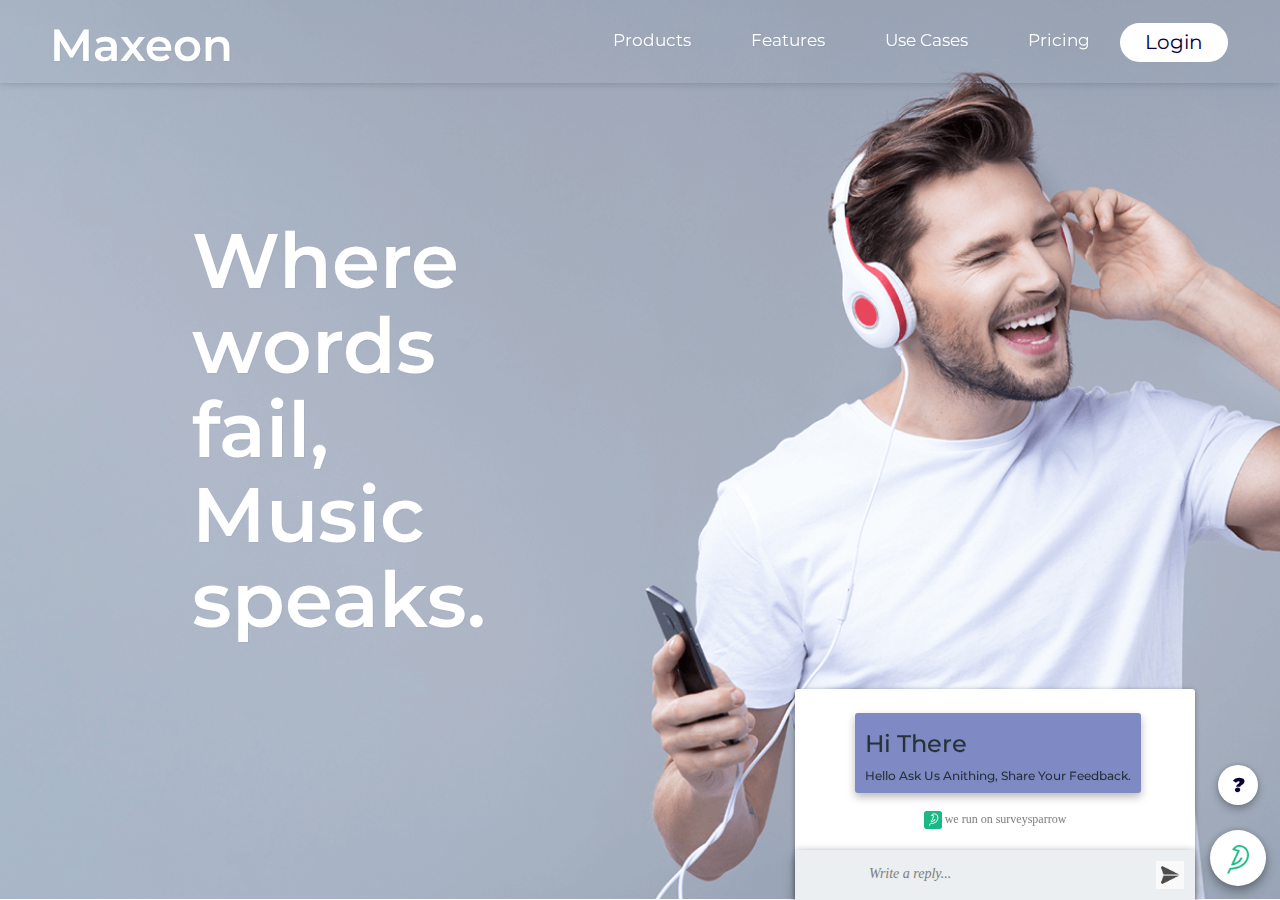
<file: index.html>
<!DOCTYPE html>
<html lang="en">

<head>
  <meta charset="UTF-8">
  <meta name="viewport" content="width=device-width, initial-scale=1.0">
  <title>My Task</title>
  <link rel="stylesheet" href="css/main.css">
  <link rel="stylesheet" href="css/bootstrap.min.css">
  <link rel="stylesheet" href="css/slick.css">
  <link rel="stylesheet" href="css/slick-theme.css">

  <!-- FAV ICON -->
  <link rel="shortcut icon" href="images/sparrow favicon.png">

  <!-- FONT START -->
  <link rel="preconnect" href="https://fonts.googleapis.com">
  <link rel="preconnect" href="https://fonts.gstatic.com" crossorigin>
  <link href="https://fonts.googleapis.com/css2?family=Montserrat:wght@400;800&display=swap" rel="stylesheet">
  <!-- FONT END -->
</head>

<body>
  <header>
    <nav class="navbar navbar-fixed-top text-center" id="nav-bar">
      <div class="container-fluid">
        <!-- Brand and toggle get grouped for better mobile display -->
        <div class="navbar-header">
          <button type="button" class="navbar-toggle collapsed" data-toggle="collapse"
            data-target="#bs-example-navbar-collapse-1" aria-expanded="false">
            <span class="sr-only">Toggle navigation</span>
            <span class="icon-bar"></span>
            <span class="icon-bar"></span>
            <span class="icon-bar"></span>
          </button>
          <a class="navbar-brand" href="#"><i class="far fa-sun"></i>Maxeon</a>
        </div>

        <!-- Collect the nav links, forms, and other content for toggling -->
        <div class="collapse navbar-collapse" id="bs-example-navbar-collapse-1">
          <ul class="nav navbar-nav navbar-right">
            <li><a href="#home">Products</a></li>
            <li><a href="#home">Features</a></li>
            <li><a href="#home">Use Cases</a></li>
            <li><a href="#home">Pricing</a></li>

            <!-- LOG BUTTON START -->




            <button id="button_align" onclick="document.getElementById('id01').style.display='block'"
              style="width:auto;">Login</button>

            <div id="id01" class="modal">

              <form class="modal-content animate" action="/action_page.php" method="post">
                <div class="imgcontainer">
                  <span onclick="document.getElementById('id01').style.display='none'" class="close"
                    title="Close Modal">&times;</span>
                  <img src="images/avatar_img.jfif" alt="Avatar" class="avatar">
                </div>

                <div class="container">
                  <label for="uname"><b>Username</b></label>
                  <input type="text" placeholder="Enter Username" name="uname" required>

                  <label for="psw"><b>Password</b></label>
                  <input type="password" placeholder="Enter Password" name="psw" required>

                  <button class="s_button" type="submit">Login</button>
                  <label>
                    <input type="checkbox" checked="checked" name="remember"> Remember me
                  </label>
                </div>

                <div class="container" style="background-color:#f1f1f1">
                  <button id="c_button" type="button" onclick="document.getElementById('id01').style.display='none'"
                    class="cancelbtn">Cancel</button>
                  <span class="psw">Forgot <a href="#">password?</a></span>
                </div>
              </form>
            </div>



            <!-- LOG BUTTON END -->

          </ul>
        </div><!-- /.navbar-collapse -->
      </div><!-- /.container -->
    </nav>
  </header>

  <section>
    <div class="container-fluid" id="nav_bottom_align">
      <div class="row">
        <div class="col-lg-12 p-0">
          <div class="main_bg"></div>

          <div class="hero_item">
            <h1 class="h1_wfms">Where words fail, Music speaks.</h1>
          </div>

        </div>
      </div>
    </div>
  </section>

  <!-- REAL TIME CHAT START -->

  <section>
    <div class="fabs">
      <div class="chat">
        <div class="chat_header">
          <span id="chat_head">Live Chat</span>
          <div class="chat_loader"></div>
          <div class="chat_option"><i class="zmdi zmdi-more-vert"></i>
            <ul>
              <li><span class="chat_color" style="border:solid 5px #2196F3" color="blue"></span></li>
              <li><span class="chat_color" style="border:solid 5px #00bcd4" color="cyan"></span></li>
              <li><span class="chat_color" style="border:solid 5px #607d8b" color="blue-grey"></span></li>
              <li><span class="chat_color" style="border:solid 5px #4caf50" color="green"></span></li>
              <li><span class="chat_color" style="border:solid 5px #8bc34a" color="light-green"></span></li>
              <li><span class="chat_color" style="border:solid 5px #cddc39" color="lime"></span></li>
              <li><span class="chat_color" style="border:solid 5px #ffc107" color="amber"></span></li>
              <li><span class="chat_color" style="border:solid 5px #ff5722" color="deep-orange"></span></li>
              <li><span class="chat_color" style="border:solid 5px #f44336" color="red"></span></li>
            </ul>
          </div>

        </div>
        <div class="chat_login">
          <a id="chat_send_email" class="fab"><i class="zmdi zmdi-email"></i></a>
          <input id="chat_log_email" placeholder="Email"></input>
          <div class="chat_login_alert"></div>
        </div>
        <div id="chat_converse" class="chat_converse">
          <span class="chat_msg_item chat_msg_item_admin">
            <h6 class="h6_head">Hi There</h6>
            Hello Ask Us Anithing, Share Your Feedback.
          </span>
        </div>
        <div class="ch_align">
          <span class="ch_text"><img class="ch_fav" src="images/sparrow favicon.png" alt="fav"> we run on
            surveysparrow</span>
        </div>
        <div class="fab_field">
          <a id="fab_listen" class="fab"><i class="zmdi zmdi-mic-outline"></i></a>
          <a id="fab_send" class="fab"><i class="zmdi zmdi-mail-send"><img class="fab_icon" src="images/fab_send.jfif"
                alt="fabsend"></i></a>
          <textarea id="chatSend" name="chat_message" placeholder="Write a reply..."
            class="chat_field chat_message"></textarea>
        </div>
      </div>
      <a target="_blank" id="fab_help" class="fab"><i class="zmdi zmdi-help-outline">?</i></a>
      <a id="prime" class="fab"><i class="prime zmdi zmdi-plus"><img class="sparrow_chat_icon"
            src="images/Sparrow Bird.png" alt="icon"></i></a>
    </div>
  </section>

  <!-- REAL TIME CHAT END -->




  <script src="js/jquery.min.js"></script>
  <script src="js/slick.min.js"></script>
  <script src="https://maxcdn.bootstrapcdn.com/bootstrap/4.5.0/js/bootstrap.min.js"></script>
  <script src="https://cdnjs.cloudflare.com/ajax/libs/twitter-bootstrap/3.3.7/js/bootstrap.min.js"></script>
  <script src="js/main.js"></script>
</body>

</html>
</file>
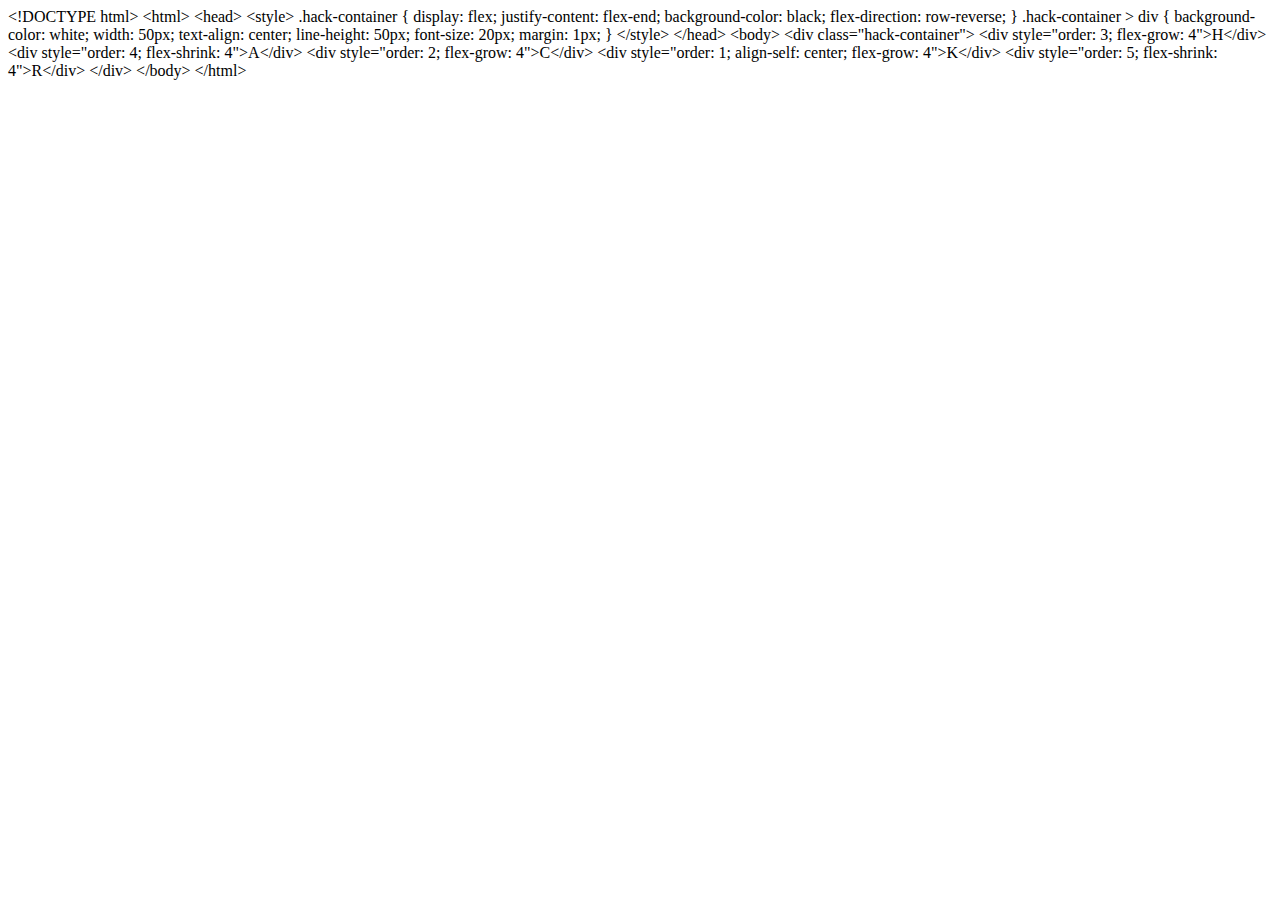
<file: css/test.html>
<!DOCTYPE html>
<html lang="en">
<head>
    <meta charset="UTF-8">
    <meta http-equiv="X-UA-Compatible" content="IE=edge">
    <meta name="viewport" content="width=device-width, initial-scale=1.0">
    <title>Document</title>
</head>
<body>
    &lt;!DOCTYPE html&gt;
&lt;html&gt;
   &lt;head&gt;
      &lt;style&gt;
         .hack-container {
         display: flex;
         justify-content: flex-end;
         background-color: black;
         flex-direction: row-reverse;
         }
         .hack-container &gt; div {
         background-color: white;
         width: 50px;
         text-align: center;
         line-height: 50px;
         font-size: 20px;
         margin: 1px;
         }
      &lt;/style&gt;
   &lt;/head&gt;
   &lt;body&gt;
      &lt;div class="hack-container"&gt;
         &lt;div style="order: 3; flex-grow: 4"&gt;H&lt;/div&gt;
         &lt;div style="order: 4; flex-shrink: 4"&gt;A&lt;/div&gt;
         &lt;div style="order: 2; flex-grow: 4"&gt;C&lt;/div&gt;
         &lt;div style="order: 1; align-self: center; flex-grow: 4"&gt;K&lt;/div&gt;
         &lt;div style="order: 5; flex-shrink: 4"&gt;R&lt;/div&gt;
      &lt;/div&gt;
   &lt;/body&gt;
&lt;/html&gt;
</body>
</html>
</file>
<file: css/main.css>
/* STYLE SHEET */
 body,
 html {
   padding: 0px;
   margin: 0px;
   font-family: 'Montserrat', sans-serif !important;
   background-color: none;
   height: 100%;
   width: 100%;
   overflow-x: hidden;
 }

 /* Product Landing Page NAV START */

 .logo-wrap {
   width: 39%;
   margin-left: 20%;
   padding-top: 0px;
   margin-top: -23px;
 }

 .navbar-right {
   margin-right: 3% !important;
 }

 * {
   margin: 0;
   padding: 0;
   box-sizing: border-box;
 }

 .navbar-right {
   display: block;

 }

 p .para-su {
   font-size: 100%;
   line-height: 1.7;
 }

 /*---------- NAV ----------*/

 .navbar {
   margin-bottom: 0;
   border: 0;
   font-size: 20px;
   background-color: transparent;
   overflow: hidden;
   text-decoration: none;
   font-family: 'Montserrat', sans-serif;
   padding: 0px 80px 0px;
 }

 @media screen and (max-width: 1440px) {
   .navbar {
     padding: 0px;
   }

   .navbar-right {
     position: relative;
     bottom: 0;
   }

   .logo-wrap {
     margin-top: 0px;
   }
 }

 .navbar:hover {
   box-shadow: 0 0 8px 0 rgba(0, 0, 0, 0.2);
 }

 .nav li a:link,
 .nav li a:visited {
   text-align: left;
   text-decoration: none;
   color: #fff;
   font-size: 17px;
   background-color: transparent;
 }

 @media screen and (max-width: 769px) {
   .logo-wrap {
     margin-top: -67px;
     width: 47%;
     margin-left: 9px;
   }
 }

 @media screen and (min-width: 769px) {
   .nav li a:after {
     display: block;
     content: "";
     border-bottom: solid 2px #0C003A;
     transform: scaleX(0);
     transition: transform 250ms ease-in-out;
     transform-origin: 100% 50%;
   }

   .nav li a:hover:after {
     transform: scaleX(1);
     transform-origin: 0 50%;
   }
 }

 .icon-bar {
   display: block;
   width: 15px;
   height: 5px;
   background-color: #fff;
   margin: 6px 0;
   box-shadow: 0 2px rgba(0, 0, 0, 0.5);
 }

 .navbar-brand:link,
 .navbar-brand:visited {
   font-size: 45px;
   color: #fff;
   padding: 35px;
   font-weight: 600;
 }

 .navbar-brand:hover {
   color: #fff;
 }

 @media screen and (max-width: 769px) {

   .navbar-brand:link,
   .navbar-brand:visited {
     margin-bottom: -37px;
   }
 }

 /*------- HEADER ------------*/


 .text-box {
   position: absolute;
   width: 90%;
   top: 50%;
   left: 50%;
   -webkit-transform: translate(-50%, -50%);
   transform: translate(-50%, -50%)
 }

 .text-box p {
   text-align: center;
   font-style: italic;
   margin-bottom: 30px;
 }

 /*-----BUTTON ------*/
 .btn:link,
 .btn:visited,
 input[type=submit] {
   display: inline-block;
   padding: -1px 0px;
   font-weight: 300;
   border-radius: 0;
   -webkit-transition: background-color 0.2s, border 0.2s, color 0.2s;
   transition: background-color 0.2s, border 0.2s, color 0.2s;
   background: #ee8478;
   border: 2px solid #eb685a;
   color: fff;
   font-size: 90%;
   margin-right: -176px;
 }

 .btn:hover,
 .btn:active,
 input[type=submit]:hover,
 input[type=submit]:active {
   background-color: #eb685a;
   color: #fff;
   transition: 0.3s;
 }

 /*----------- FEATURE SECTION -------*/

 .section-features {
   text-align: center;
 }

 h2 {
   font-size: 180%;
   word-spacing: 2px;
   font-style: bold;
   letter-spacing: 1px;
   color: #b23528;
   text-transform: uppercase;
   text-align: center;
 }

 h2:after {
   display: block;
   height: 2px;
   background-color: #fad7d3;
   content: "";
   width: 100px;
   margin: 0 auto;
   margin-top: 30px;
 }

 h3 {
   font-size: 110%;
   margin-bottom: 15px;
   text-transform: uppercase;
   color: #9aa4a5;
 }

 .icon-p {
   margin-top: 30px;
   font-size: 250%;
   color: #ed7669;
 }

 /*------- NUT SECTION -----------*/

 .section-products {
   text-align: center;
   background-color: #f4f4f4;
 }

 .box {
   display: inline-block;
   vertical-align: middle;
   text-align: left;
 }

 .box h3 {
   text-align: center;
   margin: 2px 0 7px 0;
 }

 .section-products h2:after {
   margin-bottom: 30px;
 }

 .section-products img {
   width: 200px;
   height: 200px;
   border-radius: 50%;
   border: 3px solid #f2c9c5;
   transition: transform 0.7s;
   margin: 20px 100px 30px 0;
   transform: scale(1.07);
 }

 .section-products img:hover {
   transform: scale(1);
   border: 0;
 }

 /*---------- SUBSCRIPTION ----------*/
 .section-plan {
   background-color: #f4f4f4;
 }

 .plan-box {
   background-color: #fff;
   border-radius: 5px;
   width: 90%;
   margin-left: 5%;
   -webkit-box-shadow: 0 2px 2px #efefef;
   box-shadow: 0 2px 2px #efefef;
   margin-top: 30px;
 }

 .plan-box div {
   padding: 15px;
   border-bottom: 1px solid #e8e8e8;
 }

 .plan-box div:first-child {
   background-color: #fcfcfc;
   border-top-left-radius: 5px;
   border-top-right-radius: 5px;
 }

 .plan-price {
   font-size: 200%;
   margin-bottom: 10px;
   color: #e95a4b;
   -webkit-text-stroke: 0.35px;
 }

 .plan-price span {
   font-size: 30%;
 }

 .plan-box ul li {
   list-style: none;
   font-size: 80%;
   padding-top: 20px;
 }

 .plan-box ul li:last-child {
   padding-bottom: 20px;
 }

 .icon-s {
   display: inline-block;
   text-align: center;
   color: #ed7669;
   font-size: 80%;
   margin-right: 10px;
   margin-left: 15px;
   vertical-align: middle;
 }

 /*--------- CONTACT ------------*/
 .contact-form {
   width: 80%;
   margin: 0 auto;
 }

 label {
   margin-top: 15px;
   font-weight: inherit;
 }

 input[type=text],
 input[type=email],
 textarea {
   width: 190%;
   padding: 4px;
   border-radius: 3px;
   border: 1px solid #d3b375;
   margin-top: 10px;
   background-color: darkgray;
 }

 textarea {
   height: 100px;
 }

 .sub {
   width: 100%;
   text-align: center;
   margin: 20px auto;
 }

 ::-webkit-input-placeholder {
   color: #e95a4b;
   font-size: 90%;
   font-style: italic;
 }

 /*--------FOOTER -------*/

 footer {
   padding: 20px;
   background-color: #889495;
   text-align: center;
   color: #fff;
 }

 .footer-nav {
   list-style: none;
   font-size: 80%;
 }

 .footer-nav h4,
 .contact {
   font-size: 120%;
 }

 footer p {
   font-size: 75%;
 }

 footer a:link,
 footer a:visited {
   color: #fed1d3;
   transition: 0.3s;
   margin-top: 5px;
   ;
 }

 footer a:hover,
 footer a:active {
   color: #fd9fa4;
   text-decoration: none;
 }

 hr {
   width: 60%;
   margin: 10px auto;
 }

 .navbar-nav>li>a {
   padding: 30px !important;
 }

 @media only screen and (max-width: 769px) {
   section.hero {
     height: 100%;
   }

   .text-box {
     padding: 0 4%;
     width: 80%;
   }

   .nav li a:hover {
     color: red;
   }

   h1 {
     font-size: 180%;
     padding: 10px;
     margin-top: 0;
   }

   .section-products .row {
     width: 90%;
     text-align: center;
   }

   .section-products img {
     width: 120px;
     height: 120px;
     margin-right: 30px;
   }

   input[type=text],
   input[type=email],
   textarea {
     margin-top: 0;
   }

   .shv-border-align {
     display: none;
   }

   .navbar-brand:link,
   .navbar-brand:visited {
     padding: 0 !important;
   }

   .navbar-toggle {
     float: unset !important;
   }

   button {
     padding: 5px 80% !important;
   }

   .navbar-nav>li>a {
     line-height: 0 !important;
   }

   .navbar-nav {
     padding: 16px !important;
   }

   .navbar-brand {
     position: relative;
     bottom: 35px;
     left: 8%;
   }
 }

 @media screen and (max-width: 415px) {
   .navbar-collapse {
     background: gray;
   }

   #button_align {
     padding: 5px 10% !important;
     top: 2px !important;
     right: 24%;
   }
 }

 @media screen and (min-width: 568px) and (max-width: 737px) {
   .navbar-collapse {
     background: gray;
   }
 }

 @media screen and (max-width: 768px) {
   #button_align {
     padding: 5px 10% !important;
     top: 2px !important;
     right: 30%;
   }
 }

 @media screen and (min-width: 568px) and (max-width: 736px) {
   .navbar-nav {
     overflow-y: scroll;
     height: 190px;
   }
 }

 @media screen and (max-width: 480px) {
   section {
     padding: 0;
   }

   .btn:link,
   .btn:visited {
     display: block;
     font-size: 70%;
     margin: 0 auto 5px auto;
     width: 50%;
     padding: 10px 15px;
   }

   h1 {
     margin: 0;
     font-size: 160%;
   }

   .text-box p {
     font-size: 80%;
     margin-bottom: 8px;
   }


   h2 {
     margin-top: 40px;
   }

   .box {
     display: block;
     text-align: center;
     margin: 0;
   }

   .section-products img {
     display: block;
     margin: 20px auto;
   }


 }


 /* Product Landing Page NAV END */

 /* HOME SECTION 1 START */
 /* FULL SCREEN SLIDER START */

 .img-banner {
   width: 100%;
   height: 100%;
 }

 .mob_img-banner {
   width: 100%;
   height: 100%;
 }

 /* FULL SCREEN SLIDER END */
 #s1_center_align {
   max-width: 100%;
   padding: 0;
 }

 #nav_bottom_align {
   position: relative;
   margin-top: 0;
   height: calc(100vh - 1px)
 }

 #nav_bottom_align {
   overflow: hidden;
 }

 .hero_item {
   position: absolute;
   top: 22%;
   left: 15%;
 }

 .h1_wfms {
   width: 10%;
   font-size: 77px;
   color: #fff;
   font-family: 'Montserrat', sans-serif !important;
   font-weight: 600;
 }

 @media screen and (min-width: 415px) and (max-width: 1910px) {
   #m_main_banner_1 {
     display: none !important;
   }

   #m_main_banner_2 {
     display: none !important;
   }

   #m_main_banner_3 {
     display: none !important;
   }
 }

 @media screen and (min-width: 1550px) and (max-width: 1920px) {
   .hero_item {
     top: 28%;
   }

   .h1_wfms {
     font-size: 80px;
   }
 }

 /* MOB RESPONSIVE */

 @media screen and (min-width: 768px) and (max-width: 825px) {
   #f_mob_align {
     padding: 0;
   }

   #s1_center_align {
     max-width: 100%;
     padding: 0;
   }

   #nav_bottom_align {
     margin-top: 5%;
     margin-bottom: 0%;
   }

   #oj_col_0 {
     padding: 0;
   }

   .hero_item {
     top: 15%;
     left: 6%;
   }

   .h1_wfms {
     font-size: 19px;
   }
 }

 @media screen and (min-width: 568px) and (max-width: 768px) {
   #f_mob_align {
     padding: 0;
   }

   #s1_center_align {
     max-width: 100%;
     padding: 0;
   }

   #nav_bottom_align {
     margin-top: 0%;
     margin-bottom: 0%;
   }

   #oj_col_0 {
     padding: 0;
   }

   .hero_item {
     top: 25%;
   }

   .h1_wfms {
     font-size: 35px;
   }

   button {
     padding: 5px 88% !important;
   }
 }

 @media screen and (max-width: 415px) {
   #h_main_banner_1 {
     display: none !important;
   }

   .img-banner {
     width: 0 !important;
   }

   #h_main_banner_2 {
     display: none !important;
   }

   #h_main_banner_3 {
     display: none !important;
   }

   #s1_center_align {
     max-width: 100%;
     padding: 0;
   }

   #nav_bottom_align {
     margin-top: 18%;
     margin-bottom: .5%;
   }

   #f_mob_align {
     padding: 0;
   }

   .hero_item {
     top: 15%;
     left: 6%;
   }

   .h1_wfms {
     font-size: 19px;
   }

   #nav_bottom_align {
     margin-top: 0%;
   }

   .mob_img-banner {
     width: 100%;
     height: 100vh !important;
   }
 }

 @media screen and (max-width: 375px) {
   #nav_bottom_align {
     margin-top: 0;
     margin-bottom: .5%;
   }

   .hero_item {
     top: 15%;
     left: 6%;
   }

   .h1_wfms {
     font-size: 19px;
   }
 }


 /* HOME SECTION 1 END */

 /* LOG BUTTON START */

 /* Full-width input fields */
 input[type=text],
 input[type=password] {
   width: 100%;
   padding: 12px 20px;
   margin: 8px 0;
   display: inline-block;
   border: 1px solid #ccc;
   box-sizing: border-box;
   background: darkgray;
 }

 /* Set a style for all buttons */
 button {
   background-color: #fff;
   color: white;
   padding: 5px 25px;
   margin: 8px 0;
   border: none;
   cursor: pointer;
   width: 100%;
   border-radius: 20px;
 }

 #button_align {
   position: relative;
   top: 23px;
   font-family: 'Montserrat', sans-serif;
   color: #0C003A;
 }

 button:hover {
   opacity: 0.8;
 }

 .nav>li>a:focus,
 .nav>li>a:hover {
   color: #0C003A !important;
 }

 /* Extra styles for the cancel button */
 .cancelbtn {
   width: auto;
   background-color: #f44336;
 }

 /* Center the image and position the close button */
 .imgcontainer {
   text-align: center;
   margin: 24px 0 12px 0;
   position: relative;
 }

 img.avatar {
   width: 8%;
   border-radius: 50%;
 }

 .container {
   padding: 16px;
 }

 span.psw {
   float: right;
   padding-top: 16px;
 }

 /* The Modal (background) */
 .modal {
   display: none;
   /* Hidden by default */
   position: fixed;
   /* Stay in place */
   z-index: 1;
   /* Sit on top */
   left: 0;
   top: 0;
   width: 100%;
   /* Full width */
   height: 100%;
   /* Full height */
   overflow: auto;
   /* Enable scroll if needed */
   background-color: rgb(0, 0, 0);
   /* Fallback color */
   background-color: rgba(0, 0, 0, 0.4);
   /* Black w/ opacity */
   padding-top: 60px;
 }

 /* Modal Content/Box */
 .modal-content {
   background-color: #fefefe;
   margin: 1% auto 15% auto;
   /* 5% from the top, 15% from the bottom and centered */
   border: 1px solid #888;
   width: 80%;
   /* Could be more or less, depending on screen size */
 }

 /* The Close Button (x) */
 .close {
   position: absolute;
   right: 25px;
   top: 0;
   color: #000;
   font-size: 35px;
   font-weight: bold;
 }

 .close:hover,
 .close:focus {
   color: red;
   cursor: pointer;
 }

 /* Add Zoom Animation */
 .animate {
   -webkit-animation: animatezoom 0.6s;
   animation: animatezoom 0.6s
 }

 @-webkit-keyframes animatezoom {
   from {
     -webkit-transform: scale(0)
   }

   to {
     -webkit-transform: scale(1)
   }
 }

 @keyframes animatezoom {
   from {
     transform: scale(0)
   }

   to {
     transform: scale(1)
   }
 }

 /* Change styles for span and cancel button on extra small screens */
 @media screen and (max-width: 300px) {
   span.psw {
     display: block;
     float: none;
   }

   .cancelbtn {
     width: 100%;
   }
 }

 @media screen and (max-width: 768px) {
   button.cancelbtn {
     padding: 5px 30% !important;
   }

   .s_button {
     padding: 5px 0% !important;
     background: green;
     width: 50%;
   }
 }

 @media (min-width: 767px) {
   .container {
     width: 563px !important;
   }
 }

 /* LOG BUTTON END */

 /* LIVE CHAT START */
 @import url(https://fonts.googleapis.com/css?family=Roboto:400,100,100italic,300,300italic,400italic,500,500italic,700,700italic,900,900italic&subset=latin,cyrillic);
 @import url(https://zavoloklom.github.io/material-design-iconic-font/css/docs.md-iconic-font.min.css);
 /*Floating Action Button*/

 .fabs {
   bottom: 0;
   position: fixed;
   margin: 1em;
   right: 0;
   z-index: 998;
 }

 .fab {
   display: block;
   width: 56px;
   height: 56px;
   border-radius: 50%;
   text-align: center;
   color: #263238;
   margin: 25px auto 0;
   box-shadow: 0 0 4px rgba(0, 0, 0, .14), 0 4px 8px rgba(0, 0, 0, .28);
   cursor: pointer;
   -webkit-transition: all .1s ease-out;
   -moz-transition: all .1s ease-out;
   -o-transition: all .1s ease-out;
   transition: all .1s ease-out;
   position: relative;
   z-index: 998;
   overflow: hidden;
 }

 .fab>i {
   font-size: 2em;
   line-height: 55px;
   -webkit-transition: all .2s ease-out;
   -moz-transition: all .2s ease-out;
   -o-transition: all .2s ease-out;
   transition: all .2s ease-in-out;
 }

 .fab:not(:last-child) {
   width: 0;
   height: 0;
   margin: 20px auto 0;
   opacity: 0;
   visibility: hidden;
 }

 .fab:not(:last-child)>i {
   font-size: 1.4em;
   line-height: 40px;
   color: #0C003A;
   font-weight: 900;
 }

 .fab:not(:last-child).is-visible {
   width: 40px;
   height: 40px;
   margin: 15px auto 10;
   opacity: 1;
   visibility: visible;
 }

 .fab:nth-last-child(1) {
   -webkit-transition-delay: 25ms;
   -moz-transition-delay: 25ms;
   -o-transition-delay: 25ms;
   transition-delay: 25ms;
 }

 .fab:not(:last-child):nth-last-child(2) {
   -webkit-transition-delay: 20ms;
   -moz-transition-delay: 20ms;
   -o-transition-delay: 20ms;
   transition-delay: 20ms;
 }

 .fab:not(:last-child):nth-last-child(3) {
   -webkit-transition-delay: 40ms;
   -moz-transition-delay: 40ms;
   -o-transition-delay: 40ms;
   transition-delay: 40ms;
 }

 .fab:not(:last-child):nth-last-child(4) {
   -webkit-transition-delay: 60ms;
   -moz-transition-delay: 60ms;
   -o-transition-delay: 60ms;
   transition-delay: 60ms;
 }

 .fab:not(:last-child):nth-last-child(5) {
   -webkit-transition-delay: 80ms;
   -moz-transition-delay: 80ms;
   -o-transition-delay: 80ms;
   transition-delay: 80ms;
 }

 .fab:not(:last-child):active,
 .fab:not(:last-child):focus,
 .fab:not(:last-child):hover {
   box-shadow: 0 0 6px rgba(0, 0, 0, .16), 0 6px 12px rgba(0, 0, 0, .32);
 }

 /*Chatbox*/

 .chat {
   position: fixed;
   right: 85px;
   bottom: 0;
   width: 400px;
   font-size: 12px;
   line-height: 22px;
   font-family: 'Roboto';
   font-weight: 500;
   -webkit-font-smoothing: antialiased;
   font-smoothing: antialiased;
   opacity: 0;
   box-shadow: 0 1.5px 4px rgba(0, 0, 0, 0.24), 0 1.5px 6px rgba(0, 0, 0, 0.12);
   border-radius: 3px;
   -webkit-transition: all .2s ease-out;
   -moz-transition: all .2s ease-in-out;
   -o-transition: all .2s ease-in-out;
   transition: all .2s ease-in-out;
 }

 .chat_header {
   margin: 10px;
   font-size: 14px;
   font-family: 'Roboto';
   font-weight: 500;
 }

 .chat_header .span {
   float: right;
 }

 .chat_loader {
   display: none;
   float: right;
   background: rgba(0, 0, 0, 0);
   height: 8px;
   width: 8px;
   margin: 5px 10px 0 0;
   border-radius: 50%;
   border: solid 2px #263238;
 }

 .chat.is-visible {
   opacity: 1;
   -webkit-animation: zoomIn .2s cubic-bezier(.42, 0, .58, 1);
   -moz-animation: zoomIn .2s cubic-bezier(.42, 0, .58, 1);
   -o-animation: zoomIn .2s cubic-bezier(.42, 0, .58, 1);
   animation: zoomIn .2s cubic-bezier(.42, 0, .58, 1);
 }

 .chat_option {
   float: left;
   font-size: 1.5em;
   list-style: none;
   position: relative;
   width: 20px;
   height: 100%;
   cursor: pointer;
   text-align: relative;
   margin-right: 10px;
 }

 .chat_option ul {
   display: none;
   position: absolute;
   list-style: none;
   top: 100%;
   left: 0;
   background: #eceff1;
   border-radius: 5px;
   box-shadow: 0 0 6px rgba(0, 0, 0, .16), 0 6px 12px rgba(0, 0, 0, .32);
   padding: 0;
   z-index: 1000;
   width: 150px;
 }

 .chat_option ul li {
   float: none;
   position: relative;
 }

 .chat_color {
   display: block;
   width: 20px;
   height: 20px;
   border-radius: 50%;
   margin: 10px;
   float: left;
 }

 .chat_option.is-dropped>ul {
   display: block;
 }

 .chat_login {
   width: 100%;
   height: 150px;
   display: inline-block;
   text-align: center;
   box-shadow: 0 0 6px rgba(0, 0, 0, .16), 0 6px 12px rgba(0, 0, 0, .32);
 }

 .chat_login a {
   width: 10%;
   text-align: center;
   border: none;
   box-shadow: none;
 }

 .chat_login a>i {
   font-size: 1.6em;
   line-height: 35px;
 }

 .chat_login input {
   position: relative;
   margin: 5px 0 5px 0;
   width: 90%;
   font-family: 'Roboto';
   font-size: 12px;
   line-height: 30px;
   font-weight: 500;
   color: #4b4b4b;
   -webkit-font-smoothing: antialiased;
   font-smoothing: antialiased;
   border: none;
   outline: none;
   background: #eceff1;
   display: inline-block;
   height: 30px;
   resize: none;
   padding: 5px;
   border-radius: 3px;
   box-shadow: 0 0 6px rgba(0, 0, 0, .16), 0 6px 12px rgba(0, 0, 0, .32);
   margin: 10px 0 0 0;
 }

 .chat_login .chat_login_alert {
   margin-top: 10px;
   font-size: 12px;
   font-family: 'Roboto';
   font-weight: 500;
 }

 .chat_field {
   position: relative;
   margin: 5px 0 5px 0;
   width: 50%;
   font-family: 'Roboto';
   font-size: 12px;
   line-height: 30px;
   font-weight: 500;
   color: #4b4b4b;
   -webkit-font-smoothing: antialiased;
   font-smoothing: antialiased;
   border: none;
   outline: none;
   background: #eceff1;
   display: inline-block;
 }

 .chat_field.chat_message {
   height: 30px;
   resize: none;
 }

 .fab_field {
   width: 100%;
   display: inline-block;
   text-align: center;
   background: #eceff1;
   box-shadow: 0 0 6px rgba(0, 0, 0, .16), 0 6px 12px rgba(0, 0, 0, .32);
 }

 .fab_field a {
   display: inline-block;
   text-align: center;
 }

 #fab_listen {
   float: left;
   background: rgba(0, 0, 0, 0);
 }

 #fab_send {
   float: right;
   background: rgba(0, 0, 0, 0);
 }

 .fab_field .fab {
   width: 35px;
   height: 35px;
   box-shadow: none;
   margin: 5px;
 }

 .fab_field .fab>i {
   font-size: 1.6em;
   line-height: 35px;
   color: #263238;
 }

 .chat_converse {
   position: relative;
   background: inherit;
   margin: 6px 0 0 0;
   max-height: 256px;
   min-height: 0;
   font-size: 12px;
   line-height: 18px;
   overflow-y: auto;
   width: 100%;
   float: right;
 }

 .chat_list {
   opacity: 0;
   visibility: hidden;
   height: 0;
 }

 .chat_list .chat_list_item {
   opacity: 0;
   visibility: hidden;
 }

 .chat .chat_converse .chat_msg_item {
   position: relative;
   margin: 8px 0 15px 0;
   padding: 8px 10px;
   max-width: 80%;
   display: block;
   word-wrap: break-word;
   box-shadow: 0 4px 8px rgba(0, 0, 0, .28);
   border-radius: 3px;
   -webkit-animation: zoomIn .5s cubic-bezier(.42, 0, .58, 1);
   -moz-animation: zoomIn .5s cubic-bezier(.42, 0, .58, 1);
   -o-animation: zoomIn .5s cubic-bezier(.42, 0, .58, 1);
   animation: zoomIn .5s cubic-bezier(.42, 0, .58, 1);
   clear: both;
   z-index: 999;
 }

 .chat .chat_converse .chat_msg_item .chat_avatar {
   position: absolute;
   top: 0;
   box-shadow: 0 0 4px rgba(0, 0, 0, .14), 0 4px 8px rgba(0, 0, 0, .28);
 }

 .chat .chat_converse .chat_msg_item.chat_msg_item_admin .chat_avatar {
   left: -52px;
   background: #7f8ac5;
 }

 .chat .chat_converse .chat_msg_item.chat_msg_item_user .chat_avatar {
   right: -52px;
   background: #4c5aa1;
 }

 .chat .chat_converse .chat_msg_item .chat_avatar {
   width: 40px;
   height: 40px;
   text-align: center;
   border-radius: 50%;
 }

 .chat .chat_converse .chat_msg_item .chat_avatar>i {
   font-size: 22px;
   line-height: 40px;
   -webkit-transition: all .3s ease-in-out;
   -moz-transition: all .3s ease-in-out;
   -o-transition: all .3s ease-in-out;
   transition: all .3s ease-in-out;
 }

 .chat .chat_converse .chat_msg_item_user .chat_avatar>img {
   width: inherit;
   height: inherit;
   border-radius: 50%;
 }

 .chat .chat_converse .chat_msg_item_user .chat_avatar>img {
   width: inherit;
   height: inherit;
   border-radius: 50%;
 }

 .chat .chat_converse .chat_msg_item.chat_msg_item_admin {
   margin-left: 60px;
   float: left;
   background: #7f8ac5;
   color: #263238;
   font-family: 'Montserrat', sans-serif !important;
 }

 .chat .chat_converse .chat_msg_item.chat_msg_item_user {
   margin-right: 60px;
   float: right;
   background: #4c5aa1;
   color: #eceff1;
 }


 .chat_msg_item.chat_msg_item_user:before {
   content: '';
   position: absolute;
   top: 15px;
   right: -12px;
   z-index: 998;
   border: 6px solid transparent;
   border-left-color: #4c5aa1;
 }

 strong.chat_time {
   padding: 0 1px 1px 0;
   font-weight: 500;
   font-size: 8px;
   display: block;
 }

 /*Chatbox scrollbar*/

 ::-webkit-scrollbar {
   width: 6px;
 }

 ::-webkit-scrollbar-track {
   border-radius: 0;
 }

 ::-webkit-scrollbar-thumb {
   margin: 2px;
   border-radius: 10px;
   background: rgba(0, 0, 0, 0.2);
 }

 /*Element state*/

 .is-active {
   -moz-transform: rotate(180deg);
   -ms-transform: rotate(180deg);
   -webkit-transform: rotate(180deg);
   transform: rotate(180deg);
   -o-transition: all 1s ease-in-out;
   -moz-transition: all 1s ease-in-out;
   transition: all 1s ease-in-out;
 }

 .is-float {
   box-shadow: 0 0 6px rgba(0, 0, 0, .16), 0 6px 12px rgba(0, 0, 0, .32);
 }

 .is-max {
   box-shadow: inset 0 -12px 10px -10px rgba(0, 0, 0, 0.18), inset 0 12px 10px -10px rgba(0, 0, 0, 0.10);
 }

 .is-loading {
   display: block;
   -webkit-animation: load 1s cubic-bezier(0, .99, 1, 0.6) infinite;
   -moz-animation: load 1s cubic-bezier(0, .99, 1, 0.6) infinite;
   -o-animation: load 1s cubic-bezier(0, .99, 1, 0.6) infinite;
   animation: load 1s cubic-bezier(0, .99, 1, 0.6) infinite;
 }

 /*Animation*/

 @keyframes zoomIn {
   0% {
     -moz-transform: scale(0);
     -ms-transform: scale(0);
     -webkit-transform: scale(0);
     transform: scale(0);
     opacity: 0.0;
   }

   100% {
     -moz-transform: scale(1);
     -ms-transform: scale(1);
     -webkit-transform: scale(1);
     transform: scale(1);
     opacity: 1;
   }
 }

 @keyframes load {
   0% {
     -moz-transform: scale(0);
     -ms-transform: scale(0);
     -webkit-transform: scale(0);
     transform: scale(0);
     opacity: 0.0;
   }

   50% {
     -moz-transform: scale(1.5);
     -ms-transform: scale(1.5);
     -webkit-transform: scale(1.5);
     transform: scale(1.5);
     opacity: 1;
   }

   100% {
     -moz-transform: scale(1);
     -ms-transform: scale(1);
     -webkit-transform: scale(1);
     transform: scale(1);
     opacity: 0;
   }
 }

 /* SMARTPHONES PORTRAIT */

 @media only screen and (min-width: 300px) {
   .chat {
     width: 200px;
   }
 }

 /* SMARTPHONES LANDSCAPE */

 @media only screen and (min-width: 480px) {
   .chat {
     width: 300px;
   }

   .chat_field {
     width: 65%;
   }
 }

 /* TABLETS PORTRAIT */

 @media only screen and (min-width: 768px) {
   .chat {
     width: 300px;
   }

   .chat_field {
     width: 65%;
   }
 }

 /* TABLET LANDSCAPE / DESKTOP */

 @media only screen and (min-width: 1024px) {
   .chat {
     width: 400px;
   }

   .chat_field {
     width: 65%;
   }
 }

 /*Color Options*/

 .red .fab {
   background: #F44336;
   color: #eceff1;
 }

 .pink .fab {
   background: #E91E63;
   color: #eceff1;
 }

 .purple .fab {
   background: #9C27B0;
   color: #eceff1;
 }

 .deep-purple .fab {
   background: #673AB7;
   color: #eceff1;
 }

 .indigo .fab {
   background: #3F51B5;
   color: #eceff1;
 }

 .blue .fab {
   background: #fff;
   color: #eceff1;
 }

 .light-blue .fab {
   background: #03A9F4;
   color: #263238;
 }

 .cyan .fab {
   background: #00BCD4;
   color: #263238;
 }

 .teal .fab {
   background: #009688;
   color: #eceff1;
 }

 .green .fab {
   background: #4CAF50;
   color: #263238;
 }

 .light-green .fab {
   background: #8BC34A;
   color: #263238;
 }

 .lime .fab {
   background: #CDDC39;
   color: #263238;
 }

 .yellow .fab {
   background: #FFEB3B;
   color: #263238;
 }

 .amber .fab {
   background: #FFC107;
   color: #263238;
 }

 .orange .fab {
   background: #FF9800;
   color: #eceff1;
 }

 .deep-orange .fab {
   background: #FF5722;
   color: #eceff1;
 }

 .brown .fab {
   background: #795548;
   color: #eceff1;
 }

 .grey .fab {
   background: #9E9E9E;
   color: #eceff1;
 }

 .blue-grey .fab {
   background: #607D8B;
   color: #eceff1;
 }

 .red .chat {
   background: #F44336;
   color: #eceff1;
 }

 .pink .chat {
   background: #E91E63;
   color: #eceff1;
 }

 .purple .chat {
   background: #9C27B0;
   color: #eceff1;
 }

 .deep-purple .chat {
   background: #673AB7;
   color: #eceff1;
 }

 .indigo .chat {
   background: #3F51B5;
   color: #eceff1;
 }

 .blue .chat {
   background: #fff;
   color: #eceff1;
 }

 .light-blue .chat {
   background: #03A9F4;
   color: #263238;
 }

 .cyan .chat {
   background: #00BCD4;
   color: #263238;
 }

 .teal .chat {
   background: #009688;
   color: #eceff1;
 }

 .green .chat {
   background: #4CAF50;
   color: #263238;
 }

 .light-green .chat {
   background: #8BC34A;
   color: #263238;
 }

 .lime .chat {
   background: #CDDC39;
   color: #263238;
 }

 .yellow .chat {
   background: #FFEB3B;
   color: #263238;
 }

 .amber .chat {
   background: #FFC107;
   color: #263238;
 }

 .orange .chat {
   background: #FF9800;
   color: #eceff1;
 }

 .deep-orange .chat {
   background: #FF5722;
   color: #eceff1;
 }

 .brown .chat {
   background: #795548;
   color: #eceff1;
 }

 .grey .chat {
   background: #9E9E9E;
   color: #eceff1;
 }

 .blue-grey .chat {
   background: #607D8B;
   color: #eceff1;
 }

 /* Ripple */

 .ink {
   display: block;
   position: absolute;
   background: rgba(38, 50, 56, 0.4);
   border-radius: 100%;
   -moz-transform: scale(0);
   -ms-transform: scale(0);
   webkit-transform: scale(0);
   transform: scale(0);
 }

 /*animation effect*/

 .ink.animate {
   animation: ripple 0.5s ease-in-out;
 }

 @keyframes ripple {
   /*scale the element to 250% to safely cover the entire link and fade it out*/

   100% {
     opacity: 0;
     -moz-transform: scale(5);
     -ms-transform: scale(5);
     webkit-transform: scale(5);
     transform: scale(5);
   }
 }

 .sparrow_chat_icon {
   width: 38%;
 }

 .fab_icon {
   width: 70%;
 }

 .h6_head {
   font-size: 24px;
   font-family: 'Montserrat', sans-serif !important;
 }

 .ch_fav {
   width: 5%;
 }

 .ch_text {
   color: gray;
 }

 .ch_align {
   margin: 5%;
   text-align: center;
 }

 ::placeholder {
   color: gray;
   font-size: 14px;
 }

 @media screen and (max-width: 768px) {
   .chat .chat_converse .chat_msg_item {
     max-width: 64% !important;
   }

   .fab_icon {
     width: 33%;
   }
 }

 /* LIVE CHAT END */


 /* MAIN BANNER START */
 .m_banner_align {
   width: 100%;
 }

 .p-0 {
   padding: 0 !important;
 }

 .main_bg {
   background-image: url(../images/main_banner.png);
   background-size: cover;
   height: 100vh;
   width: 100%;
 }

 @media screen and (max-width: 768px) {
   .main_bg {
     background-image: url(../images/mob_main_banner_r.png);
     background-size: cover;
     width: 100%;
     height: 100vh;
     background-repeat: no-repeat;
   }
 }

 @media screen and (min-width: 568px) and (max-width: 736px) {
   .main_bg {
     background-image: url(../images/main_banner.png);
     background-size: cover;
     height: 100vh;
     width: 100%;
   }
 }

 /* MAIN BANNER END */
</file>
